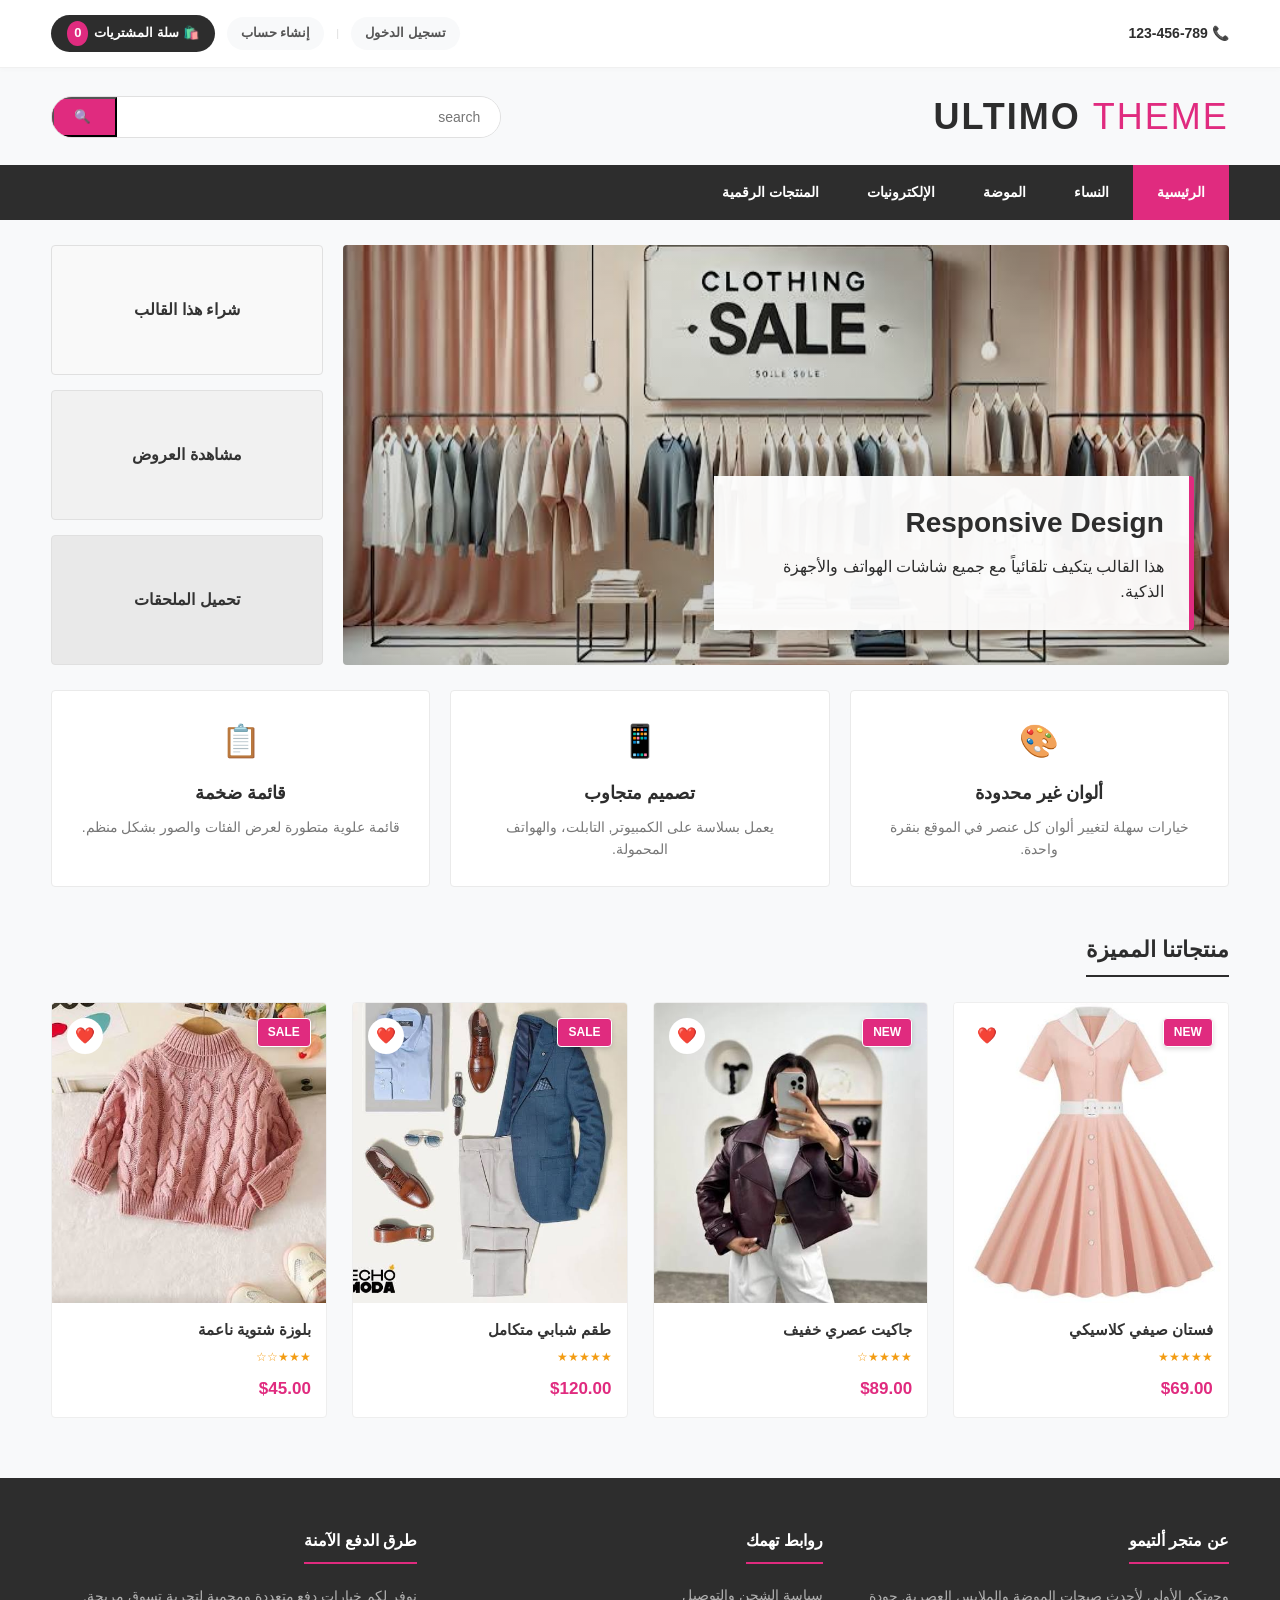
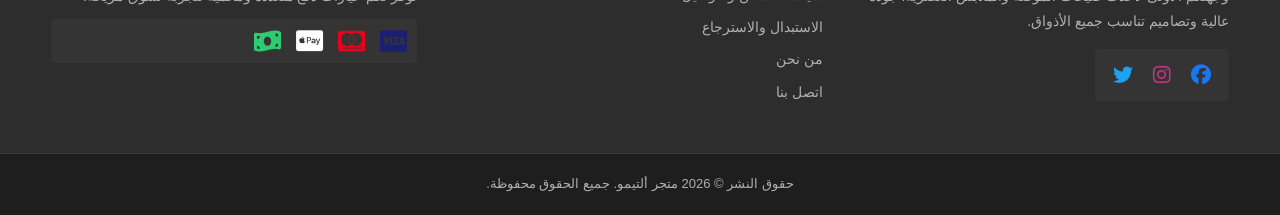
<file: index.html>
<!doctype html>
<html lang="ar" dir="rtl">
  <head>
    <meta charset="UTF-8" />
    <meta name="viewport" content="width=device-width, initial-scale=1.0" />
    <title>متجر ألتيمو للملابس - نسختي الاحترافية الأولى</title>
    <link rel="stylesheet" href="style.css" />
    <!-- رابط الأيقونات الاحترافية الجديد -->
    <link rel="stylesheet" href="https://cdnjs.cloudflare.com/ajax/libs/font-awesome/6.4.2/css/all.min.css" integrity="sha512-z3gLpd7yknf1YoNbCzqRKc4qyor8gaKU1qmn+CShxbuBusANI9QpRohGBreCFkKxLhei6S9CQXFEbbKuqLg0DA==" crossorigin="anonymous" referrerpolicy="no-referrer" />

  </head>

  <body>
    <!-- 1. قسم الترويسة العلوية للمتجر (Header) -->
    <header class="main-header">
      <div class="top-bar">
        <div class="container flex-space">
          <div class="contact-info">📞 123-456-789</div>
          <div class="user-menu">
            <a href="login.html" class="auth-btn btn-login">تسجيل الدخول</a>
            <span class="divider">|</span>
            <a href="register.html" class="auth-btn btn-register">إنشاء حساب</a>
            <a href="cart.html" class="cart-btn"
              >🛍️ سلة المشتريات <span class="cart-count">0</span></a
            >
          </div>
        </div>
      </div>

      <div class="logo-area container">
        <h1 class="logo">ultimo <span>theme</span></h1>
        <form class="search-form" >
          <input type="text" name="" id="" placeholder="search">
          <input type="submit" value=" 🔍">
        </form>
      </div>

      <nav class="main-nav">
        <div class="container">
          <ul class="nav-links">
            <li><a href="#" class="active">الرئيسية</a></li>
            <li><a href="./women.html">النساء</a></li>
            <li><a href="#">الموضة</a></li>
            <li><a href="#">الإلكترونيات</a></li>
            <li><a href="#">المنتجات الرقمية</a></li>
          </ul>
        </div>
      </nav>
    </header>

    <!-- 2. القسم الإعلاني البطولي (Hero Section) -->
    <section class="hero-section container">
      <!-- قراءة الصورة الخلفية محلياً لمنع الاختفاء -->
      <div
        class="hero-main"
        style="
          background-image:
            linear-gradient(rgba(0, 0, 0, 0.1), rgba(0, 0, 0, 0.2)),
            url(&quot;images/hero-bg.jpg&quot;);
        "
      >
        <div class="hero-text">
          <h2>Responsive Design</h2>
          <p>
            هذا القالب يتكيف تلقائياً مع جميع شاشات الهواتف والأجهزة الذكية.
          </p>
        </div>
      </div>
      <div class="hero-side">
        <div class="side-banner banner-1">شراء هذا القالب</div>
        <div class="side-banner banner-2">مشاهدة العروض</div>
        <div class="side-banner banner-3">تحميل الملحقات</div>
      </div>
    </section>

    <!-- 3. قسم ميزات المتجر الثلاثية -->
    <section class="features-section container">
      <div class="feature-box">
        <div class="icon">🎨</div>
        <h3>ألوان غير محدودة</h3>
        <p>خيارات سهلة لتغيير ألوان كل عنصر في الموقع بنقرة واحدة.</p>
      </div>
      <div class="feature-box">
        <div class="icon">📱</div>
        <h3>تصميم متجاوب</h3>
        <p>يعمل بسلاسة على الكمبيوتر, التابلت، والهواتف المحمولة.</p>
      </div>
      <div class="feature-box">
        <div class="icon">📋</div>
        <h3>قائمة ضخمة</h3>
        <p>قائمة علوية متطورة لعرض الفئات والصور بشكل منظم.</p>
      </div>
    </section>

    <!-- 4. شبكة عرض المنتجات المميزة (Our Featured Products) -->
    <main class="container">
      <h2 class="section-title">منتجاتنا المميزة</h2>
      <div class="products-grid">
        <!-- بطاقة المنتج الأول -->
        <div class="product-card">
          <div class="image-container">
            <img src="images/product1.jpg" alt="فستان صيفي" />
            <button class="add-to-cart-btn">أضف للسلة 🛒</button>
               <span class="product-badge">NEW</span>
                <button class="wishlist-btn">❤️</button>
          </div>
          <div class="product-info">
            <h4>فستان صيفي كلاسيكي</h4>
            <div class="product-stars">★★★★★</div>
            <p class="product-price">$69.00</p>
             
          </div>
        </div>

        <!-- بطاقة المنتج الثاني -->
        <div class="product-card">
          <div class="image-container">
            <img src="images/product2.jpg" alt="جاكيت عصري" />
            <button class="add-to-cart-btn">أضف للسلة 🛒</button>
             <span class="product-badge">NEW</span>
                <button class="wishlist-btn">❤️</button>
          </div>
          <div class="product-info">
            <h4>جاكيت عصري خفيف</h4>
            <div class="product-stars">★★★★☆</div>
            <p class="product-price">$89.00</p>
          </div>
        </div>

        <!-- بطاقة المنتج الثالث -->
        <div class="product-card">
          <div class="image-container">
            <img src="images/product3.jpg" alt="طقم شبابي" />
            <button class="add-to-cart-btn">أضف للسلة 🛒</button>
          </div>
          <div class="product-info">
            <h4>طقم شبابي متكامل</h4>
            <div class="product-stars">★★★★★</div>
            <p class="product-price">$120.00</p>
             <span class="product-badge">SALE</span>
                <button class="wishlist-btn">❤️</button>
          </div>
        </div>

        <!-- بطاقة المنتج الرابع -->
        <div class="product-card">
          <div class="image-container">
            <img src="images/product5.jpg" alt="بلوزة شتوية" />
            <button class="add-to-cart-btn">أضف للسلة 🛒</button>
              <span class="product-badge">SALE</span>
                <button class="wishlist-btn">❤️</button>
          </div>
          <div class="product-info">
            <h4>بلوزة شتوية ناعمة</h4>
            <div class="product-stars">★★★☆☆</div>
            <p class="product-price">$45.00</p>
          </div>
        </div>
      </div>
    </main>

    <!-- 5. قسم تذييل الصفحة الاحترافي المطور (Mega Footer) -->
    <footer class="main-footer">
      <div class="footer-container container">
        <!-- العمود الأول: عن المتجر -->
        <div class="footer-column">
          <h3>عن متجر ألتيمو</h3>
          <p>
            وجهتكم الأولى لأحدث صيحات الموضة والملابس العصرية. جودة عالية
            وتصاميم تناسب جميع الأذواق.
          </p>
          <div class="social-icons">
    <a href="#" style="color: #1877f2; font-size: 20px; margin: 0 8px;"><i class="fa-brands fa-facebook"></i></a>
    <a href="#" style="color: #c13584; font-size: 20px; margin: 0 8px;"><i class="fa-brands fa-instagram"></i></a>
    <a href="#" style="color: #1da1f2; font-size: 20px; margin: 0 8px;"><i class="fa-brands fa-twitter"></i></a>
</div>

        </div>

        <!-- العمود الثاني: روابط سريعة للمساعدة -->
        <div class="footer-column">
          <h3>روابط تهمك</h3>
          <ul class="footer-links">
            <li><a href="#">سياسة الشحن والتوصيل</a></li>
            <li><a href="#">الاستبدال والاسترجاع</a></li>
            <li><a href="#">من نحن</a></li>
            <li><a href="#">اتصل بنا</a></li>
          </ul>
        </div>

        <!-- العمود الثالث: طرق الدفع -->
        <div class="footer-column">
          <h3>طرق الدفع الآمنة</h3>
          <p>نوفر لكم خيارات دفع متعددة ومحمية لتجربة تسوق مريحة.</p>
         <div class="payment-methods" style="font-size: 24px; color: #ffffff; display: flex; gap: 15px; margin-top: 10px;">
    <i class="fa-brands fa-cc-visa" style="color: #1a1f71;"></i>
    <i class="fa-brands fa-cc-mastercard" style="color: #eb001b;"></i>
    <i class="fa-brands fa-cc-apple-pay" style="color: #ffffff;"></i>
    <i class="fa-solid fa-money-bill-wave" style="color: #2ecc71;" title="الدفع عند الاستلام"></i>
</div>

        </div>
      </div>

      <!-- شريط الحقوق السفلي المنفصل -->
      <div class="footer-bottom">
        <p>حقوق النشر © 2026 متجر ألتيمو. جميع الحقوق محفوظة.</p>
      </div>
    </footer>
    <script src="main.js"></script>

  </body>
</html>
</file>
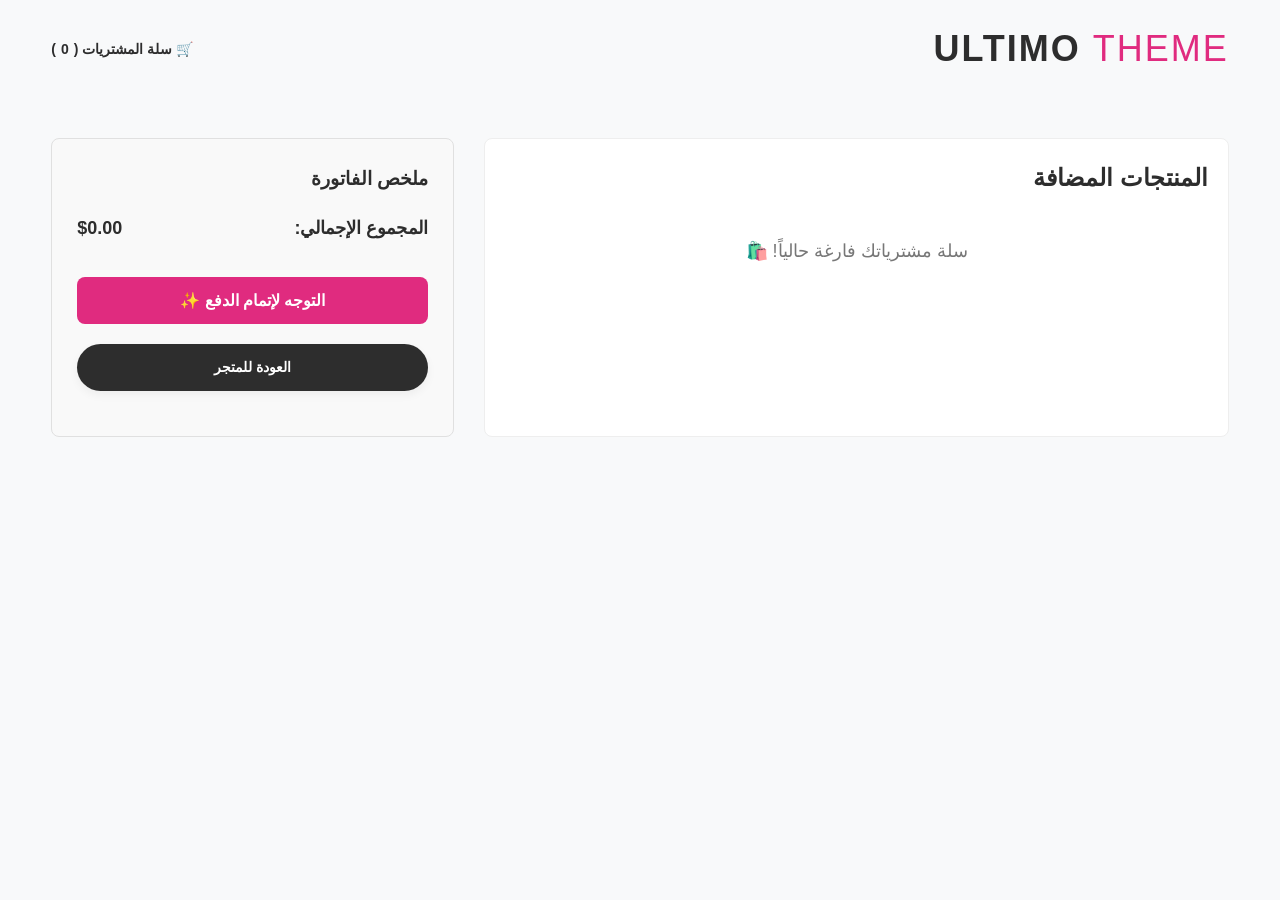
<file: cart.html>
<!doctype html>
<html lang="ar" dir="rtl">
  <head>
    <meta charset="UTF-8" />
    <meta name="viewport" content="width=device-width, initial-scale=1.0" />
    <title>سلة المشتريات - متجر ألتيمو</title>
    <link rel="stylesheet" href="style.css" />
    <style>
      /* تنسيقات واجهة السلة الاحترافية المتجاوبة */
      .cart-page {
        display: flex;
        gap: 30px;
        margin: 40px auto;
        flex-wrap: wrap;
      }
      .cart-table-container {
        flex: 2;
        min-width: 320px;
        background: #ffffff;
        padding: 20px;
        border-radius: 8px;
        border: 1px solid #eeeeee;
      }
      .cart-summary {
        flex: 1;
        min-width: 300px;
        background: #f9f9f9;
        padding: 25px;
        border-radius: 8px;
        border: 1px solid #e0e0e0;
        height: max-content;
      }
      table {
        width: 100%;
        border-collapse: collapse;
        text-align: right;
        margin-top: 15px;
      }
      th,
      td {
        padding: 15px;
        border-bottom: 1px solid #eeeeee;
        vertical-align: middle;
      }
      th {
        background-color: #2d2d2d;
        color: white;
        font-size: 14px;
      }
      .cart-img {
        width: 60px;
        height: 60px;
        object-fit: cover;
        border-radius: 4px;
        border: 1px solid #ddd;
      }
      .remove-btn {
        background: #ff4d4d;
        color: white;
        border: none;
        padding: 8px 14px;
        border-radius: 4px;
        cursor: pointer;
        font-weight: bold;
        transition: background 0.2s;
      }
      .remove-btn:hover {
        background: #cc0000;
      }
      .checkout-btn {
        width: 100%;
        background: #e02b7f;
        color: white;
        border: none;
        padding: 14px;
        font-size: 16px;
        font-weight: bold;
        border-radius: 8px;
        cursor: pointer;
        margin-top: 15px;
        transition: background 0.2s;
      }
      .checkout-btn:hover {
        background: #bd1e66;
      }
    </style>
  </head>
  <body>
    <!-- الترويسة العلوية للسلة -->
    <header class="main-header">
      <div class="logo-area container">
        <h1 class="logo">ultimo <span>theme</span></h1>
        <div class="contact-info">
          🛒 سلة المشتريات (<span class="cart-count">0</span>)
        </div>
      </div>
    </header>

    <main class="container cart-page">
      <!-- جدول المنتجات -->
      <div class="cart-table-container">
        <h2>المنتجات المضافة</h2>
        <table id="cart-table">
          <thead>
            <tr>
              <th>المنتج</th>
              <th>الاسم</th>
              <th>المقاس</th>
              <th>السعر</th>
              <th>إجراء</th>
            </tr>
          </thead>

          <tbody id="cart-items-tbody">
            <!-- الصفوف سيتم حقنها هنا تلقائياً -->
          </tbody>
        </table>
        <div
          id="empty-cart-message"
          style="
            display: none;
            text-align: center;
            padding: 40px;
            font-size: 18px;
            color: #777777;
          "
        >
          سلة مشترياتك فارغة حالياً! 🛍️
        </div>
      </div>

      <!-- صندوق الفاتورة الجانبي -->
      <div class="cart-summary">
        <h3>ملخص الفاتورة</h3>
        <div
          class="flex-space"
          style="margin: 20px 0; font-size: 18px; font-weight: bold"
        >
          <span>المجموع الإجمالي:</span>
          <span id="total-price">$0.00</span>
        </div>
        <button class="checkout-btn">التوجه لإتمام الدفع ✨</button>
        <div class="link" style="margin-top: 20px">
          <a
            href="./index.html"
            style="width: 100%; display: block; text-align: center"
            >العودة للمتجر</a
          >
        </div>
      </div>
    </main>

    <!-- كود التشغيل والحسابات البرمجية المدقق والمحمي -->
    <script>
      function renderCart() {
        // جلب البيانات من الذاكرة
        let cartItems = JSON.parse(localStorage.getItem("ultimo_cart")) || [];

        const tbody = document.getElementById("cart-items-tbody");
        const table = document.getElementById("cart-table");
        const emptyMessage = document.getElementById("empty-cart-message");
        const totalPriceElement = document.getElementById("total-price");
        const headerCount = document.querySelector(".cart-count");

        // 1. تحديث العداد العلوي في الصفحة
        if (headerCount) {
          headerCount.textContent = cartItems.length;
        }

        // 2. التحقق مما إذا كانت السلة فارغة
        if (cartItems.length === 0) {
          table.style.display = "none";
          emptyMessage.style.display = "block";
          totalPriceElement.textContent = "$0.00";
          return;
        }

        // 3. بناء الجدول إذا كانت السلة ممتلئة
        table.style.display = "table";
        emptyMessage.style.display = "none";
        tbody.innerHTML = ""; // مسح المحتويات القديمة لمنع التكرار

        let total = 0;

        cartItems.forEach((item) => {
          // استخراج الأرقام فقط بشكل آمن من نص السعر المدخل (مثال: "$69.00" يصبح 69)
          const numericPrice =
            parseFloat(item.price.replace(/[^0-9.]/g, "")) || 0;
          total += numericPrice;

          // إنشاء صف جديد
          


const row = document.createElement('tr');

row.innerHTML = `
    <td><img src="${item.image || 'images/product1.jpg'}" class="cart-img" onerror="this.src='images/product1.jpg'"></td>
    <td><strong>${item.name}</strong></td>
    <td style="font-weight: 600; color: #555555;">${item.size || 'حسب الطلب'}</td>
    <td style="color: #e02b7f; font-weight: bold;">${item.price}</td>
    <td><button class="remove-btn" data-id="${item.id}">حذف 🗑️</button></td>
`;

tbody.appendChild(row);


        });

        // عرض المجموع النهائي
        totalPriceElement.textContent = `$${total.toFixed(2)}`;

        // 4. ربط أحداث الحذف بالأزرار الجديدة بعد رسمها مباشرة
        addRemoveEvents();
      }

      // دالة لإضافة حدث الحذف لكل زر بعد ظهوره في الجدول
      function addRemoveEvents() {
        const removeButtons = document.querySelectorAll(".remove-btn");
        removeButtons.forEach((button) => {
          button.onclick = function () {
            const idToRemove = parseFloat(this.getAttribute("data-id"));
            removeItem(idToRemove);
          };
        });
      }

      // دالة حذف منتج معين بالاعتماد على الـ id
      function removeItem(id) {
        let cartItems = JSON.parse(localStorage.getItem("ultimo_cart")) || [];

        // فلترة وحذف العنصر المطلوب
        cartItems = cartItems.filter((item) => item.id !== id);

        // إعادة الحفظ في الذاكرة المحلية
        localStorage.setItem("ultimo_cart", JSON.stringify(cartItems));

        // إعادة رسم الجدول بالفاتورة الجديدة فوراً
        renderCart();
      }

      // تشغيل المنظومة تلقائياً عند تحميل الصفحة
      window.onload = function () {
        renderCart();
      };
    </script>
  </body>
</html>
</file>
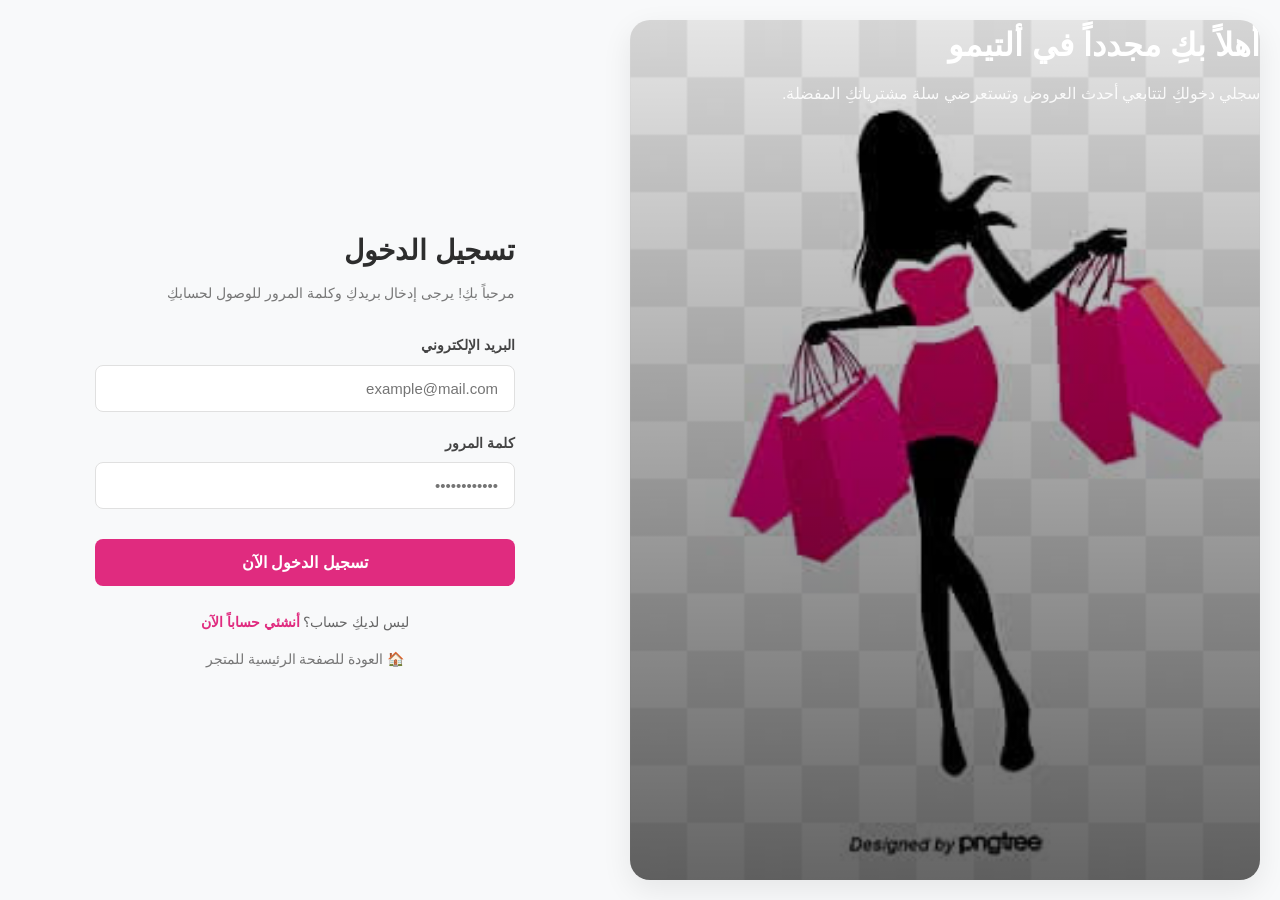
<file: login.html>
<!DOCTYPE html>
<html lang="ar" dir="rtl">
<head>
    <meta charset="UTF-8">
    <meta name="viewport" content="width=device-width, initial-scale=1.0">
    <title>تسجيل الدخول - متجر ألتيمو</title>
    <link rel="stylesheet" href="style.css">
    <!-- استدعاء الأيقونات الفخمة -->
    <link rel="stylesheet" href="https://cloudflare.com">
</head>
<body>

    <!-- الحاوية الكبرى التي تجمع النصفين معاً -->
    <div class="auth-page-container">
        
        <!-- 📸 النصف الأيمن: قسم الصورة المحلية الفخمة (مشترك ومتناسق) -->
        <div class="auth-image-side">
            <div class="image-overlay">
                <h2>أهلاً بكِ مجدداً في ألتيمو</h2>
                <p>سجلي دخولكِ لتتابعي أحدث العروض وتستعرضي سلة مشترياتكِ المفضلة.</p>
            </div>
        </div>

        <!-- ✍️ النصف الأيسر: قسم نموذج تسجيل الدخول (الفورم) -->
        <div class="auth-form-side">
            <form class="modern-auth-form">
                <h1>تسجيل الدخول</h1>
                <p class="form-subtitle">مرحباً بكِ! يرجى إدخال بريدكِ وكلمة المرور للوصول لحسابكِ</p>

                <div class="input-group">
                    <label>البريد الإلكتروني</label>
                    <input type="email" name="user_email" placeholder="example@mail.com" required>
                </div>

                <div class="input-group">
                    <label>كلمة المرور</label>
                    <input type="password" name="user_password" placeholder="••••••••••••" required>
                </div>

                <input type="submit" value="تسجيل الدخول الآن">

                <div class="modern-auth-links">
                    <a href="register.html" class="switch-link">ليس لديكِ حساب؟ <span>أنشئي حساباً الآن</span></a>
                    <a href="index.html" class="back-home">🏠 العودة للصفحة الرئيسية للمتجر</a>
                </div>
            </form>
        </div>

    </div>


    <!-- 🔐 كود التحقق الذكي والمحمي من حقول تسجيل الدخول -->
    <script>
        // 1. الإمساك بالفورم (النموذج) الخاص بالحسابات باستخدام الكلاس الخاص به
        const loginForm = document.querySelector('.modern-auth-form form');

        if (loginForm) {
            // 2. التصنت لحدث "الإرسال" (submit) عندما يضغط الزبون على زر الدخول
            loginForm.addEventListener('submit', function(event) {
                
                // 3. الإمساك بصناديق الإدخال (البريد وكلمة المرور) بالداخل
                const emailInput = loginForm.querySelector('input[type="email"]');
                const passwordInput = loginForm.querySelector('input[type="password"]');

                // 4. استخراج القيم المكتوبة ومسح الفراغات الزائدة (.trim)
                const emailValue = emailInput.value.trim();
                const passwordValue = passwordInput.value;

                // 5. الفحص المنطقي الذكي:
                // أ) هل حقل البريد فارغ؟
                // ب) هل كلمة المرور فارغة أو طولها أقل من 6 أحرف؟
                if (emailValue === "" || passwordValue === "" || passwordValue.length < 6) {
                    
                    // 🌟 الـ Magic هنا: منع المتصفح من إرسال البيانات وإيقاف تحديث الصفحة
                    event.preventDefault(); 
                    
                    // تنبيه الزبون بالخطأ
                    alert("❌ خطأ: يرجى إدخال بريد إلكتروني صحيح، وكلمة مرور لا تقل عن 6 أحرف!");
                }
            });
        }
    </script>
</body>


</body>


</html>
</file>
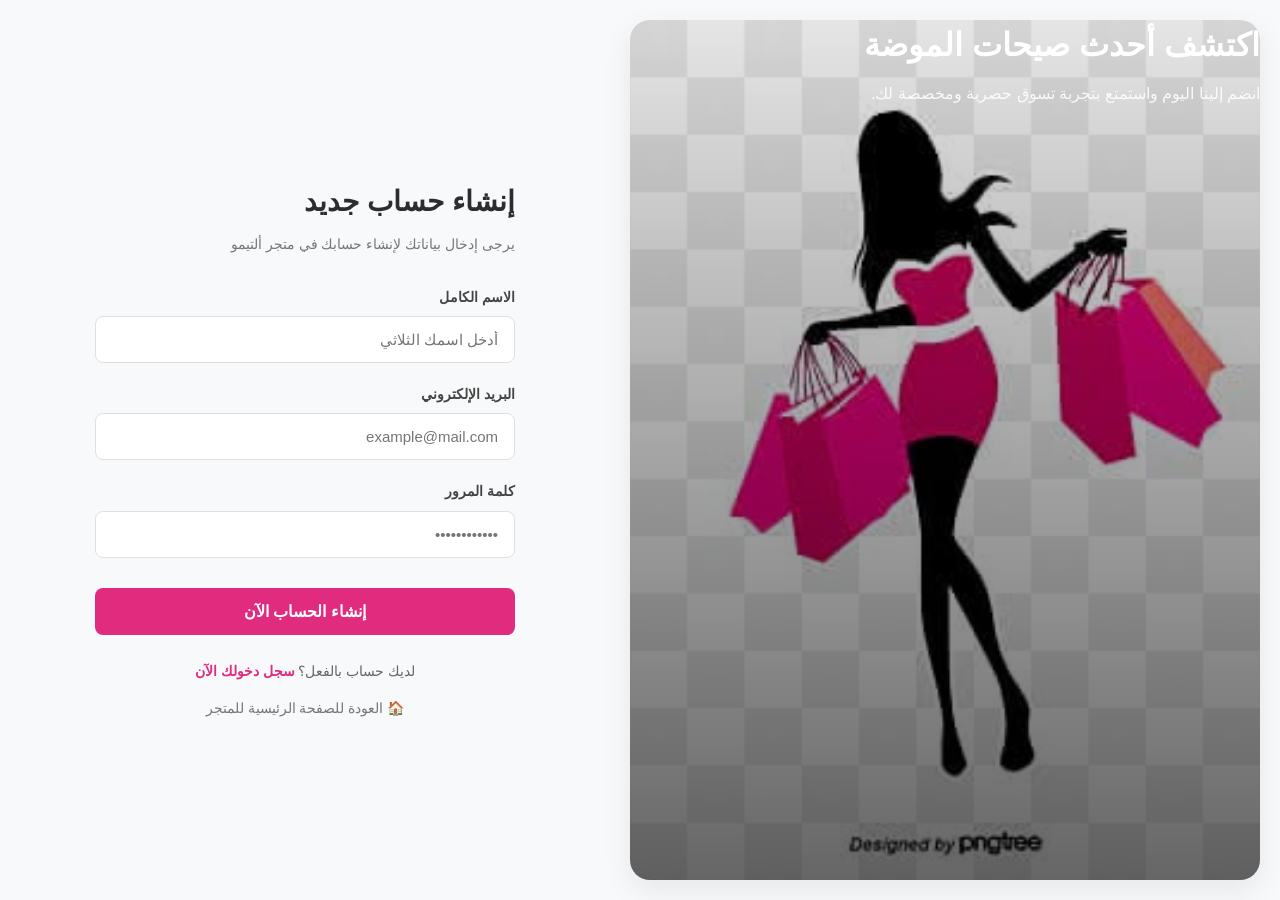
<file: register.html>
<!DOCTYPE html>
<html lang="ar" dir="rtl">
<head>
    <meta charset="UTF-8">
    <meta name="viewport" content="width=device-width, initial-scale=1.0">
    <title>إنشاء حساب جديد - متجر ألتيمو</title>
    <link rel="stylesheet" href="style.css">
    <!-- استدعاء الأيقونات الفخمة للاستخدام إن احتجنا -->
    <link rel="stylesheet" href="https://cloudflare.com">
</head>
<body>

    <!-- الحاوية الكبرى التي تجمع النصفين معاً -->
    <div class="auth-page-container">
        
        <!-- 📸 النصف الأيمن: قسم الصورة الفخمة ذات الحواف الناعمة -->
        <div class="auth-image-side">
            <div class="image-overlay">
                <h2>اكتشف أحدث صيحات الموضة</h2>
                <p>انضم إلينا اليوم واستمتع بتجربة تسوق حصرية ومخصصة لك.</p>
            </div>
        </div>

        <!-- ✍️ النصف الأيسر: قسم نموذج إدخال البيانات (الفورم) -->
        <div class="auth-form-side">
            <form class="modern-auth-form">
                <h1>إنشاء حساب جديد</h1>
                <p class="form-subtitle">يرجى إدخال بياناتك لإنشاء حسابك في متجر ألتيمو</p>

                <div class="input-group">
                    <label>الاسم الكامل</label>
                    <input type="text" name="username" placeholder="أدخل اسمك الثلاثي" required>
                </div>

                <div class="input-group">
                    <label>البريد الإلكتروني</label>
                    <input type="email" name="user_email" placeholder="example@mail.com" required>
                </div>

                <div class="input-group">
                    <label>كلمة المرور</label>
                    <input type="password" name="user_password" maxlength="20" minlength="10" placeholder="••••••••••••" required>
                </div>

                <input type="submit" value="إنشاء الحساب الآن">

                <div class="modern-auth-links">
                    <a href="login.html" class="switch-link">لديك حساب بالفعل؟ <span>سجل دخولك الآن</span></a>
                    <a href="index.html" class="back-home">🏠 العودة للصفحة الرئيسية للمتجر</a>
                </div>
            </form>
        </div>

    </div>



    <!-- 🔐 كود التحقق الذكي والمحمي من حقول إنشاء الحساب الجديد -->
    <script>
        // 1. الإمساك بـ فورم التسجيل باستخدام الكلاس الخاص به
        const registerForm = document.querySelector('.modern-auth-form form');

        if (registerForm) {
            // 2. التصنت لحدث "الإرسال" (submit) عندما تضغط المشتري على زر إنشاء الحساب
            registerForm.addEventListener('submit', function(event) {
                
                // 3. الإمساك بصناديق الإدخال (الاسم، البريد، وكلمة المرور)
                const nameInput = registerForm.querySelector('input[type="text"]');
                const emailInput = registerForm.querySelector('input[type="email"]');
                const passwordInput = registerForm.querySelector('input[type="password"]');

                // 4. استخراج القيم المكتوبة وتنظيف الفراغات الجانبية (.trim)
                const nameValue = nameInput ? nameInput.value.trim() : "";
                const emailValue = emailInput ? emailInput.value.trim() : "";
                const passwordValue = passwordInput ? passwordInput.value : "";

                // 5. الفحص المنطقي الحامي:
                // هل حقل الاسم أو البريد فارغ؟ أو كلمة المرور قصيرة (أقل من 6 أحرف)؟
                if (nameValue === "" || emailValue === "" || passwordValue === "" || passwordValue.length < 6) {
                    
                    // منع المتصفح من إرسال البيانات وإيقاف تحديث الصفحة
                    event.preventDefault(); 
                    
                    // تنبيه المستخدم بالخطأ
                    alert("❌ خطأ: يرجى ملء جميع الحقول، وتأكدي أن كلمة المرور لا تقل عن 6 أحرف!");
                }
            });
        }
    </script>
</body>


</body>
</html>
</file>
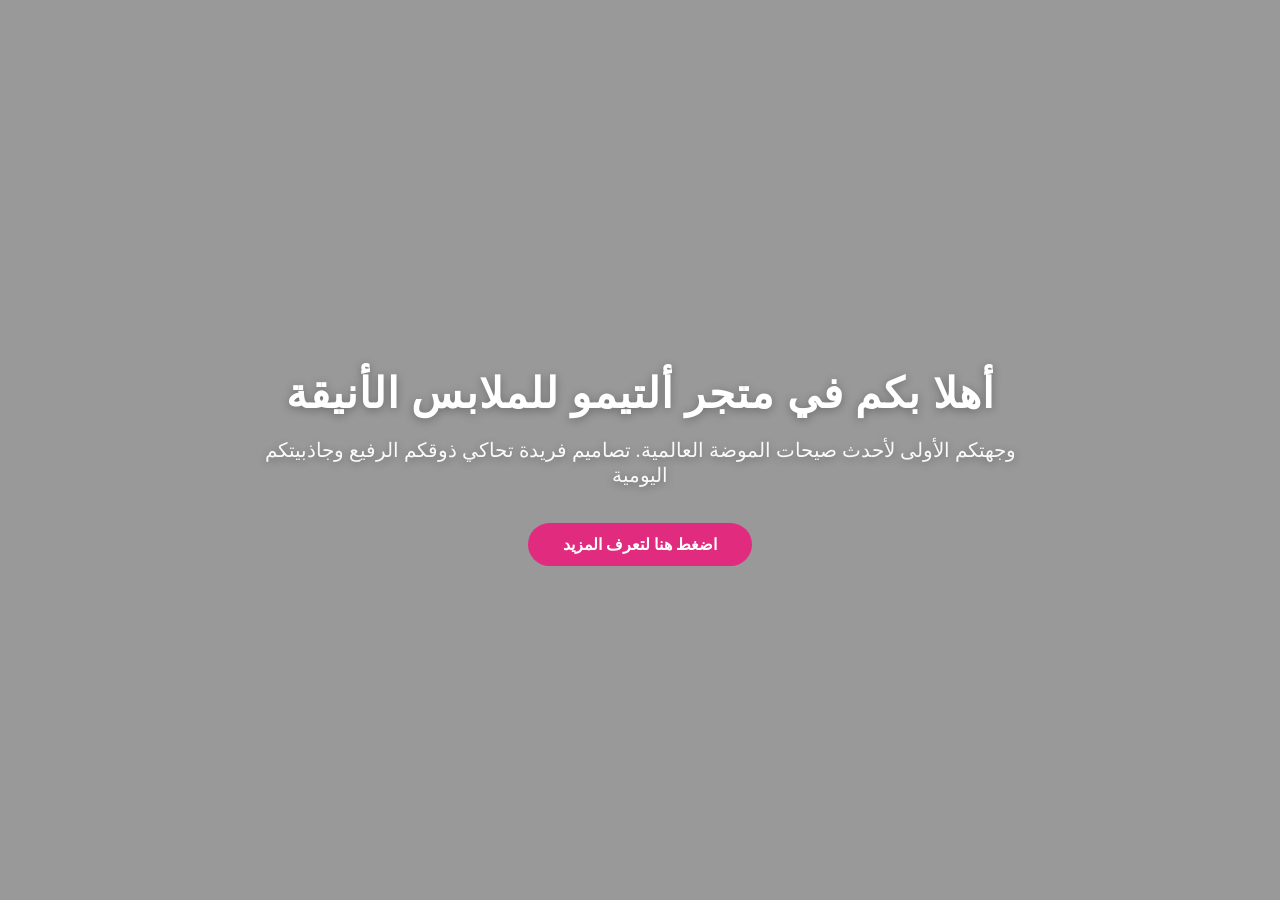
<file: welcom.html>
<!DOCTYPE html>
<html lang="ar" dir="rtl">
<head>
    <meta charset="UTF-8">
    <meta name="viewport" content="width=device-width, initial-scale=1.0">
    <title>مرحباً بكم في متجر ألتيمو</title>
    <link rel="stylesheet" href="welcom.css">
</head>
<body>
    
<section class="video-hero-page">
    <video src="./AQMUzr_vjPFX2Gw9V6zBKKAk4UWZguGYEfeCLvL_lwG0dSuOA7EWUJoVCY7wxLR.mp4" class="bg-video" autoplay muted loop playsinline ></video>
<div class="video-overlay"></div>

<div class="hero-video-content">
    <h2>أهلا بكم في متجر ألتيمو للملابس الأنيقة </h2>
    <p>وجهتكم الأولى لأحدث صيحات الموضة العالمية. تصاميم فريدة تحاكي ذوقكم الرفيع وجاذبيتكم اليومية</p>
    <a href="./index.html" class="explore-btn">اضغط هنا لتعرف المزيد</a>
</div>

</section>

</body>
</html>
</file>
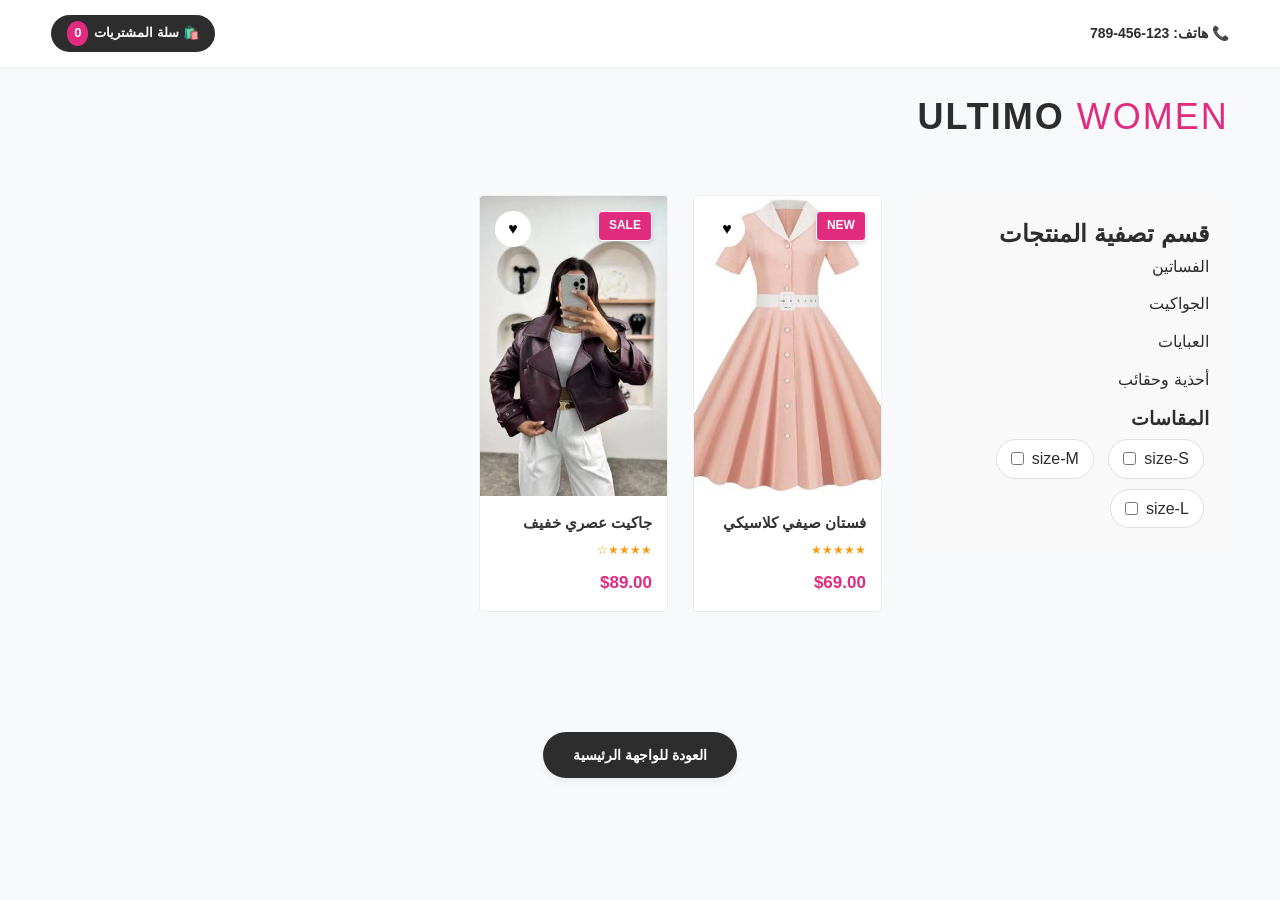
<file: women.html>
<!doctype html>
<html lang="en" dir="rtl">
  <head>
    <meta charset="UTF-8" />
    <meta name="viewport" content="width=device-width, initial-scale=1.0" />
    <title>قسم الأزياء النسائية - متجر ألتيمو</title>
    <link rel="stylesheet" href="style.css" />
  </head>
  <body>
    <!-- 1. الترويسة العلوية لصفحة النساء لتفعيل السلة والتنقل -->
<header class="main-header">
  <div class="top-bar">
    <div class="container flex-space">
      <div class="contact-info">📞 هاتف: 123-456-789</div>
      <div class="user-menu">
        <a href="cart.html" class="cart-btn"
          >🛍️ سلة المشتريات <span class="cart-count">0</span></a
        >
      </div>
    </div>
  </div>
  <div class="logo-area container">
    <h1 class="logo">ultimo <span>women</span></h1>
  </div>
</header>

    <div class="shop-layout container">
      <!-- الشريط الجانبي للفلاتر -->
      <aside>
        <h1>قسم تصفية المنتجات</h1>
        <ul>
          <li>الفساتين</li>
          <li>الجواكيت</li>
          <li>العبايات</li>
          <li>أحذية وحقائب</li>
        </ul>
        <h3>المقاسات</h3>
        <div class="size-filter">
          <label for="size-s">size-S</label>
          <input type="checkbox" id="size-s" value="S" />
        </div>
        <div class="size-filter">
          <label for="size-m">size-M</label>
          <input type="checkbox" id="size-m" value="M" />
        </div>
        <div class="size-filter">
          <label for="size-l">size-L</label>
          <input type="checkbox" id="size-l" value="L" />
        </div>
      </aside>

      <!-- منطقة عرض المنتجات الرئيسية -->
      <section>
        <div class="products-grid">
          <!-- بطاقة المنتج الأول -->
          <div class="product-card"  data-category="الفساتين" data-size="S" >
            <div class="image-container">
              <img src="images/product1.jpg" alt="فستان صيفي" />
              <button class="add-to-cart-btn">أضف للسلة 🛒</button>
              <span class="product-badge">NEW</span>
              <button class="wishlist-btn">♥</button>
            </div>
            <div class="product-info">
              <h4>فستان صيفي كلاسيكي</h4>
              <div class="product-stars">★★★★★</div>
              <p class="product-price">$69.00</p>
            </div>
          </div>

          <!-- بطاقة المنتج الثاني -->
          <div class="product-card"  data-category="الجواكيت" data-size="M">
            <div class="image-container">
              <img src="images/product2.jpg" alt="جاكيت عصري" />
              <button class="add-to-cart-btn">أضف للسلة 🛒</button>
              <span class="product-badge">SALE</span>
              <button class="wishlist-btn">♥</button>
            </div>
            <div class="product-info">
              <h4>جاكيت عصري خفيف</h4>
              <div class="product-stars">★★★★☆</div>
              <p class="product-price">$89.00</p>
            </div>
          </div>
        </div>
      </section>
    </div>
    <div class="link">
      <a href="./index.html">العودة للواجهة الرئيسية</a>
    </div>

    <script src="main.js"></script>
  </body>
</html>
</file>
<file: style.css>
* {
  box-sizing: border-box;
  margin: 0;
  padding: 0;
}

body {
  font-family: "Segoe UI", Tahoma, Geneva, Verdana, sans-serif;
  background-color: #ffffff;
  color: #2d2d2d;
  line-height: 1.6;
}

.container {
  width: 92%;
  max-width: 1200px;
  margin: 0 auto;
}

.flex-space {
  display: flex;
  justify-content: space-between;
  align-items: center;
}

/* 1. تنسيق الترويسة (Header) */

/* 1. تنسيق الترويسة العلوية الفخمة والمطورة */
.top-bar {
  background-color: #ffffff; /* جعل الخلفية بيضاء ناصعة لفخامة أكبر */
  font-size: 13px; /* تكبير الخط قليلاً لسهولة القراءة */
  padding: 15px 0; /* زيادة المساحة العمودية ليعطي مظهر المتاجر العالمية */
  border-bottom: 1px solid #f0f0f0; /* خط فاصل رمادي ناعم جداً */
  color: #555555;
  box-shadow: 0 2px 5px rgba(0, 0, 0, 0.02); /* ظل ناعم غير ملحوظ لإعطاء عمق */
}

/* تنسيق منطقة أزرار المستخدم */
.user-menu {
  display: flex;
  align-items: center;
  gap: 12px; /* مسافات متساوية بين الأزرار */
}

/* تنسيق الروابط العامة للدخول والتسجيل */
.user-menu .auth-btn {
  text-decoration: none;
  color: #555555;
  padding: 6px 14px;
  border-radius: 20px; /* حواف دائرية أنيقة جداً */
  background-color: #f8f9fa; /* خلفية رمادية ناعمة */
  font-weight: 600;
  transition: all 0.3s ease; /* حركة سلسة عند التفاعل */
}

/* تأثير مرور الماوس على أزرار الدخول والتسجيل */
.user-menu .auth-btn:hover {
  background-color: #e02b7f; /* تنقلب الخلفية للون الفوشيا المميز للمتجر */
  color: #ffffff; /* ينقلب النص للأبيض */
}

/* الفاصل العمودي الصغير */
.user-menu .divider {
  color: #dddddd;
  font-size: 11px;
}

/* تنسيق زر سلة المشتريات الفخم */
.user-menu .cart-btn {
  text-decoration: none;
  color: #ffffff;
  background-color: #2d2d2d; /* خلفية داكنة متناسقة مع التيمة */
  padding: 6px 16px;
  border-radius: 20px;
  font-weight: bold;
  display: flex;
  align-items: center;
  gap: 6px;
  transition: background-color 0.3s ease;
}

/* تأثير الماوس على السلة */
.user-menu .cart-btn:hover {
  background-color: #e02b7f; /* تتوهج باللون الفوشيا عند الرغبة بالشراء */
}

/* دائرة عداد المنتجات داخل السلة */
.user-menu .cart-count {
  background-color: #e02b7f;
  color: #ffffff;
  font-size: 13px;
  padding: 2px 7px;
  border-radius: 50%; /* جعل العداد دائري تماماً */
  font-weight: bold;
}

/* تنسيق وتحسين رقم الهاتف بأقصى اليمين */
.contact-info {
  font-size: 14px; /* تكبير الخط ليصبح واضحاً */
  font-weight: 600; /* خط شبه عريض لفخامة أكبر */
  color: #2d2d2d; /* اللون الداكن المتناسق مع هوية المتجر */
  display: flex;
  align-items: center;
  gap: 5px; /* مسافة صغيرة بين الإيموجي والرقم */
  cursor: pointer;
  transition: color 0.3s ease;
}

/* تأثير تحويم الفأرة على رقم الهاتف */
.contact-info:hover {
  color: #e02b7f; /* يتحول للون الفوشيا التفاعلي لجذب العين */
}

.logo-area {
display: flex;
justify-content: space-between;
align-items: center;
padding: 20px 0;
}

.logo {
  font-size: 36px;
  font-weight: 800;
  text-transform: uppercase;
  color: #2d2d2d;
  letter-spacing: 2px;
}

.logo span {
  color: #e02b7f;
  font-weight: 300;
}

.main-nav {
  background-color: #2d2d2d;
}

.nav-links {
  list-style: none;
  display: flex;
}

.nav-links li a {
  display: block;
  color: #ffffff;
  text-decoration: none;
  padding: 16px 24px;
  font-size: 14px;
  font-weight: 600;
  transition: background 0.3s ease;
}

.nav-links li a:hover,
.nav-links li a.active {
  background-color: #e02b7f;
}

/* 2. تنسيق القسم البطولي (Hero Section) */
.hero-section {
  display: flex;
  gap: 20px;
  margin: 25px auto;
}

.hero-main {
  flex: 3;
  height: 420px;
  background-size: cover;
  background-position: center;
  border-radius: 4px;
  display: flex;
  align-items: flex-end;
  padding: 35px;
}

.hero-text {
  background-color: rgba(255, 255, 255, 0.95);
  padding: 25px;
  border-right: 5px solid #e02b7f;
  max-width: 480px;
  border-radius: 0 4px 4px 0;
  box-shadow: 0 5px 15px rgba(0, 0, 0, 0.1);
}

.hero-text h2 {
  font-size: 28px;
  color: #2d2d2d;
  margin-bottom: 8px;
}

.hero-side {
  flex: 1;
  display: flex;
  flex-direction: column;
  gap: 15px;
}

.side-banner {
  flex: 1;
  display: flex;
  align-items: center;
  justify-content: center;
  font-weight: bold;
  color: #333333;
  border-radius: 4px;
  cursor: pointer;
  transition: all 0.3s ease;
  border: 1px solid #e0e0e0;
}

.banner-1 {
  background-color: #f9f9f9;
}
.banner-2 {
  background-color: #f1f1f1;
}
.banner-3 {
  background-color: #e9e9e9;
}

.side-banner:hover {
  transform: translateX(-5px);
  border-color: #e02b7f;
  color: #e02b7f;
}

/* 3. أقسام الميزات الثلاثية */
.features-section {
  display: flex;
  gap: 20px;
  margin-bottom: 45px;
}

.feature-box {
  flex: 1;
  background: #ffffff;
  padding: 25px;
  text-align: center;
  border: 1px solid #eaeaea;
  border-radius: 4px;
  transition: box-shadow 0.3s;
}

.feature-box:hover {
  box-shadow: 0 8px 20px rgba(0, 0, 0, 0.05);
}

.feature-box .icon {
  font-size: 32px;
  margin-bottom: 12px;
}

.feature-box h3 {
  color: #2d2d2d;
  margin-bottom: 8px;
  font-size: 18px;
}

.feature-box p {
  font-size: 14px;
  color: #777777;
}

/* 4. شبكة المنتجات وتأثيرات الحوّم التفاعلية */
.section-title {
  font-size: 22px;
  margin-bottom: 25px;
  color: #2d2d2d;
  border-bottom: 2px solid #2d2d2d;
  padding-bottom: 8px;
  display: inline-block;
}

.products-grid {
  display: grid;
  grid-template-columns: repeat(4, 1fr);
  gap: 25px;
  margin-bottom: 60px;
}

.product-card {
  background: #ffffff;
  border: 1px solid #eeeeee;
  border-radius: 4px;
  overflow: hidden;
  position: relative;
  transition:
    transform 0.3s ease,
    box-shadow 0.3s ease;
}

.image-container {
  position: relative;
  overflow: hidden;
  height: 300px;
  background-color: #f5f5f5;
}
.product-badge {
  position: absolute;
  top: 15px;
  right: 15px;
  background-color: #e02b7f;
  color: #ffffff;
  padding: 4px 10px;
  font-weight: bold;
  font-size: 12px;
  border-radius: 4px; /* تدوير الزوايا */
  border: 1px solid #ffffff; /* الحد الأبيض المقترح لحماية التباين */
  box-shadow: 0 2px 5px rgba(0, 0, 0, 0.15); /* الظل الناعم الاحترافي */
  cursor: pointer;
  user-select: none;
}
.wishlist-btn {
  position: absolute;
  top: 15px;
  left: 15px;
  border: none;
  width: 36px;
  height: 36px;
  border-radius: 50%;
  background-color: #ffffff;
  cursor: pointer;
  display: flex;
  align-items: center;
  justify-content: center;
  font-size: 16px;
  transition: all 0.3s ease;
}
.wishlist-btn:hover {
  transform: scale(1.1);
  box-shadow: 0 5px 15px rgba(0, 0, 0, 0.2);
}
.image-container img {
  width: 100%;
  height: 100%;
  object-fit: cover;
  transition: transform 0.4s ease;
}
.add-to-cart-btn {
  position: absolute;
  bottom: -60px;
  left: 15px;
  right: 15px;
  background-color: #e02b7f;
  color: #ffffff;
  border: none;
  padding: 12px;
  cursor: pointer;
  font-weight: bold;
  opacity: 0;
  transition: all 0.3s cubic-bezier(0.25, 0.46, 0.45, 0.94);
  border-radius: 4px;
  font-size: 14px;
}
.product-info {
  padding: 15px;
}
.product-info h4 {
  font-size: 15px;
  color: #333333;
  margin-bottom: 6px;
  white-space: nowrap;
  overflow: hidden;
  text-overflow: ellipsis;
}
.product-stars {
  color: #f39c12;
  font-size: 12px;
  margin-bottom: 8px;
}
.product-price {
  color: #e02b7f;
  font-weight: 700;
  font-size: 17px;
}
/* تأثيرات الـ Hover */
.product-card:hover {
  transform: translateY(-6px);
  box-shadow: 0 12px 25px rgba(0, 0, 0, 0.1);
}
.product-card:hover .image-container img {
  transform: scale(1.06);
}
.product-card:hover .add-to-cart-btn {
  bottom: 15px;
  opacity: 1;
}
/* ==========================================================================
   5. تنسيق التذييل الاحترافي المطور (Mega Footer Style)
   ========================================================================== */

/* الحاوية الكبرى للـ Footer بالكامل */
.main-footer {
  background-color: #2d2d2d; /* اللون الرمادي الداكن الفخم المعتمد للمتجر */
  color: #b0b0b0; /* لون نصوص الوصف الرمادي الفاتح المريح للعين */
  padding: 50px 0 0 0; /* مسافة داخلية علوية كبيرة ليتنفس المحتوى */
  font-size: 14px;
}

/* حاوية الأعمدة الثلاثة الداخلية */
.footer-container {
  display: flex; /* السحر هنا: تصفّ الأعمدة الثلاثة بجانب بعضها أفقياً */
  justify-content: space-between; /* توزيع الأعمدة بحيث تترك مسافات متساوية بينها */
  gap: 40px; /* مسافة أمان لمنع التصاق الأعمدة ببعضها */
  margin-bottom: 40px; /* مسافة أسفل الأعمدة قبل شريط الحقوق */
}

/* تنسيق العمود الفردي المشترك */
.footer-column {
  flex: 1; /* تجعل الأعمدة الثلاثة تتشارك المساحة بالتساوي تماماً */
}

/* عناوين الأعمدة داخل التذييل */
.footer-column h3 {
  color: #ffffff; /* لون العنوان أبيض ناصع ليبرز */
  font-size: 16px;
  margin-bottom: 20px; /* مسافة أسفل العنوان قبل النصوص أو الروابط */
  border-bottom: 2px solid #e02b7f; /* خط فوشيا صغير ومميز أسفل كل عنوان يعكس الهوية */
  padding-bottom: 8px;
  display: inline-block; /* يجعل الخط الفوشيا على مقاس الكلمة فقط وليس بعرض العمود */
}

/* تنسيق الوصف النصي داخل الأعمدة */
.footer-column p {
  line-height: 1.8; /* تباعد الأسطر لراحة العين أثناء القراءة */
}

/* تنسيق قائمة الروابط السريعة (العمود الأوسط) */
.footer-links {
  list-style: none; /* إزالة النقاط الافتراضية للقائمة */
}

.footer-links li {
  margin-bottom: 10px; /* مسافة صغيرة بين كل رابط ورابط */
}

.footer-links li a {
  color: #b0b0b0;
  text-decoration: none; /* إزالة الخط السفلي للروابط */
  transition: color 0.3s ease; /* حركة ناعمة عند تفاعل الماوس */
}

/* عند تحويم الفأرة فوق الروابط السريعة */
.footer-links li a:hover {
  color: #e02b7f; /* يتوهج الرابط باللون الفوشيا لجذب العين */
  padding-right: 5px; /* إزاحة ذكية جداً لليسار تعطي إيحاء بالحركة والتفاعل */
}

/* تنسيق أيقونات التواصل وطرق الدفع */
.social-icons,
.payment-methods {
  margin-top: 15px;
  background-color: rgba(
    255,
    255,
    255,
    0.03
  ); /* خلفية داكنة جداً وشفافة لإبراز الأيقونات */
  padding: 10px;
  border-radius: 4px;
  display: inline-block;
}

/* --------------------------------------------------------------------------
   شريط الحقوق السفلي المنفصل تماماً (Footer Bottom)
   -------------------------------------------------------------------------- */
.footer-bottom {
  background-color: #1e1e1e; /* درجة أغمق من الرمادي لفصل الحقوق بصرياً */
  text-align: center; /* توسيط نص الحقوق في المنتصف */
  padding: 20px 0; /* مسافة داخلية مريحة */
  border-top: 1px solid #3d3d3d; /* خط رمادي خفيف جداً للفصل */
  font-size: 13px;
}

/* --------------------------------------------------------------------------
   تجاوب الـ Footer مع الشاشات الصغيرة والهواتف (Responsive Footer)
   -------------------------------------------------------------------------- */
@media (max-width: 768px) {
  .footer-container {
    flex-direction: column; /* عند تصفح الموبايل، تتحول الأعمدة أفقياً لتترتب عمودياً */
    gap: 30px;
    text-align: center; /* توسيط كافة النصوص لتبدو متناسقة على الهاتف */
  }

  .footer-column h3 {
    display: block; /* جعل الخط الفوشيا يتوسط العمود في الموبايل */
    width: max-content;
    margin: 0 auto 15px auto;
  }
}

/* 6. الشاشات المتجاوبة */
@media (max-width: 992px) {
  .hero-section {
    flex-direction: column;
  }
  .hero-side {
    flex-direction: row;
    height: 80px;
  }
  .products-grid {
    grid-template-columns: repeat(2, 1fr);
  }
}
@media (max-width: 650px) {
  .nav-links {
    flex-direction: column;
    text-align: center;
  }
  .nav-links li a {
    padding: 12px;
  }
  .features-section {
    flex-direction: column;
  }
  .products-grid {
    grid-template-columns: 1fr;
  }
  .hero-main {
    height: 280px;
    padding: 15px;
  }
  .hero-text h2 {
    font-size: 22px;
  }
}

/* ==========================================================================
   🔐 6. تصميم واجهات نظام النصفين المطورة (Modern Split-Screen Layout)
   ========================================================================== */

/* الحاوية الكبرى التي تحتل كامل الشاشة وتلغي الهوامش */
.auth-page-container {
  display: flex; /* تصف النصفين (الصورة والفورم) بجانب بعضهما */
  min-height: 100vh; /* تجعل الحاوية تأخذ كامل ارتفاع شاشة العرض */
  background-color: #f8f9fa; /* خلفية رمادية ناعمة جداً للموقع */
  font-family: "Segoe UI", Tahoma, Geneva, Verdana, sans-serif;
}

/* 📸 أولاً: تنسيق النصف الأيمن (قسم الصورة المحلية) */
.auth-image-side {
  flex: 1; /* يأخذ نصف الشاشة تماماً (50%) */
  background-image: url("images/auth-bg.jpg"); /* 🌟 هنا استدعينا صورتكِ المحلية بنجاح */
  background-size: cover; /* جعل الصورة تمتد لتغطي كامل المساحة دون تشويه */
  background-position: center; /* تجميد مركز الصورة في المنتصف */
  position: relative;
  display: flex;
  align-items: flex-end; /* إنزال النصوص المكتوبة فوق الصورة لأسفل الكارت */
  padding: 50px;
  margin: 20px; /* ترك هامش أمان خارجي حول الصورة */
  border-radius: 20px; /* ✨ الحواف الدائرية الفخمة والناعمة التي طلبتِها */
  overflow: hidden; /* قص أي أجزاء حادة من الصورة لمنحها المظهر الدائري */
  box-shadow: 0 10px 30px rgba(0, 0, 0, 0.08); /* ظل ناعم خلف كارت الصورة يعطي عمقاً */
}

/* طبقة التظليل الشفافة فوق الصورة لضمان وضوح النصوص البيضاء */
.image-overlay {
  position: absolute;
  top: 0;
  left: 0;
  right: 0;
  bottom: 0;
  background: linear-gradient(
    rgba(0, 0, 0, 0.1),
    rgba(0, 0, 0, 0.6)
  ); /* تدرج أسود شفاف */
  z-index: 1;
}

/* نصوص الترحيب المكتوبة فوق الصورة */
.auth-image-side h2,
.auth-image-side p {
  position: relative;
  z-index: 2; /* رفع النصوص فوق طبقة التظليل لتبرز */
  color: #ffffff; /* نص أبيض ناصع وواضح */
}

.auth-image-side h2 {
  font-size: 32px;
  margin-bottom: 10px;
  font-weight: 700;
}
.auth-image-side p {
  font-size: 16px;
  opacity: 0.9;
  line-height: 1.6;
}

/* ✍️ ثانياً: تنسيق النصف الأيسر (قسم نموذج المدخلات والفورم) */
.auth-form-side {
  flex: 1; /* يأخذ النصف الآخر من الشاشة تماماً (50%) */
  display: flex;
  align-items: center; /* توسيط الفورم عمودياً في نصف الشاشة */
  justify-content: center; /* توسيط الفورم أفقياً في نصف الشاشة */
  padding: 40px;
}

/* صندوق الفورم الفعلي الاحترافي */
.modern-auth-form {
  width: 100%;
  max-width: 420px; /* عرض مثالي ومريح ومحدد للفورم */
}

.modern-auth-form h1 {
  font-size: 28px;
  color: #2d2d2d; /* رمادي داكن مطابق لهوية المتجر */
  margin-bottom: 8px;
  font-weight: 700;
}

.form-subtitle {
  color: #777777; /* لون رمادي متوسط للوصف الفرعي */
  font-size: 14px;
  margin-bottom: 30px;
}

/* حاوية الحقول (الاسم، البريد، كلمة المرور) */
.input-group {
  display: flex;
  flex-direction: column; /* رص تسمية الحقل فوق صندوق الكتابة عمودياً */
  gap: 8px; /* مسافة صغيرة بين التسمية والصندوق */
  margin-bottom: 20px;
}

.input-group label {
  font-size: 14px;
  font-weight: 600;
  color: #444444;
}

/* تنسيق صناديق الإدخال الحديثة */
.modern-auth-form input[type="text"],
.modern-auth-form input[type="email"],
.modern-auth-form input[type="password"] {
  width: 100%;
  padding: 14px 16px; /* مساحة داخلية مريحة للكتابة */
  border: 1px solid #e0e0e0; /* إطار ناعم وخفيف */
  border-radius: 8px; /* تدوير الحواف بالتناسق مع التصميم */
  font-size: 15px;
  background-color: #ffffff;
  outline: none;
  transition: all 0.3s ease;
}

/* تأثير متطور جداً عند ضغط المشتري داخل صندوق الكتابة (Focus) */
.modern-auth-form input[type="text"]:focus,
.modern-auth-form input[type="email"]:focus,
.modern-auth-form input[type="password"]:focus {
  border-color: #e02b7f; /* يتحول الإطار للون الفوشيا الجذاب */
  box-shadow: 0 0 0 4px rgba(224, 43, 127, 0.1); /* توهج فوشيا ناعم وخلفي */
}

/* تنسيق زر الإرسال الرئيسي الفوشيا الفخم */
.modern-auth-form input[type="submit"] {
  width: 100%;
  background-color: #e02b7f; /* اللون الفوشيا الأساسي للمتجر */
  color: #ffffff;
  border: none;
  padding: 14px;
  font-size: 16px;
  font-weight: bold;
  border-radius: 8px;
  cursor: pointer;
  margin-top: 10px;
  transition: background-color 0.3s ease;
}

.modern-auth-form input[type="submit"]:hover {
  background-color: #bd1e66; /* درجة أغمق تعطي إيحاء بالضغط */
}

/* تحسين وتنسيق روابط التنقل السفلية */
.modern-auth-links {
  margin-top: 25px;
  display: flex;
  flex-direction: column;
  gap: 15px;
  text-align: center;
}

.modern-auth-links a {
  text-decoration: none;
  font-size: 14px;
}

.switch-link {
  color: #666666;
}
.switch-link span {
  color: #e02b7f;
  font-weight: bold;
}
.switch-link:hover span {
  text-decoration: underline;
}

.back-home {
  color: #777777;
  font-weight: 500;
  transition: color 0.3s;
}
.back-home:hover {
  color: #2d2d2d;
}

/* 📱 شاشات الهواتف الذكية المريحة (تجاوب كامل) */
@media (max-width: 850px) {
  .auth-image-side {
    display: none; /* إخفاء نصف الصورة تماماً في الموبايل لتوفير المساحة */
  }
  .auth-form-side {
    flex: 1; /* يجعل الفورم يحتل كامل مساحة شاشة الموبايل */
    padding: 20px;
  }
}
.search-form {
  display: flex;
  width: 100%;
  max-width: 450px;
  border-radius: 30px;
  overflow: hidden;
  border: 1px solid #e0e0e0;
}
.search-form input[type="text"] {
  flex: 1;
  border: none;
  outline: none;
  padding: 12px 20px;
  font-size: 14px;
}
.search-form input[type="submit"]{
  padding: 0 20px;
  background-color: #e02b7f;
  color: #dddddd;
  cursor: pointer;
  transition: background-color 0.3s ease;
}
.search-form input[type="submit"]:hover{
  background-color: #bd1e66;
}

/* ==========================================================================
   📐 هندسة توزيع وتجاوب صفحة القسم النسائي (Women Shop Layout)
   ========================================================================== */

/* الحاوية الكبرى التي تجمع الفلاتر والمنتجات بنظام مرن */
body{
  background-color: #f8f9fa;
}
.shop-layout {
  display: flex;         /* تفعيل قوة النظام المرن لصف الأبناء أفقياً بجانب بعضهم */
  gap: 30px;             /* مسافة أمان وفجوة ناعمة بمقدار 30 بكسل تمنع التصاق الأقسام */
  margin-top: 30px;      /* مسافة علوية ليفصل القسم عن القائمة العلوية للمتجر */
  margin-bottom: 60px;   /* مسافة سفلية مريحة ليفصل القسم عن الفوتر المطور */
}

/* 📊 أولاً: توزيع الأوزان والأبعاد الذكية على شاشات الكمبيوتر الكبيرة */

/* شريط الفلاتر الجانبي */
.shop-layout aside {
  flex: 1;               /* حجز جزء واحد من المساحة (ما يعادل 25% هندسياً من العرض) */
  background-color: #f9f9f9; /* خلفية رمادية ناعمة جداً لتمييز الفلاتر بصرياً */
  padding: 20px;         /* حشو داخلي مريح لتبتعد النصوص عن إطار الحاوية */
  border-radius: 8px;    /* تدوير ناعم للحواف يتماشى مع فخامة الهوية البصرية */
  height: max-content;   /* جعل ارتفاع الحاوية يلتزم بمقدار محتواها الداخلي فقط */
transition: all 0.3s ease;
}


.shop-layout aside ul li{
  list-style: none;
  margin-bottom: 12px;
  cursor: pointer;
  transition: all 0.3s ease;
}

.shop-layout aside ul li:hover{
  cursor: pointer;
  background-color: #e02b7f;
  padding-right: 8px;
  color: #ffffff;
}

/* منطقة عرض شبكة المنتجات النسائية */
.shop-layout section {
  flex: 3;               /* حجز 3 أجزاء من المساحة (ما يعادل 75% هندسياً لراحة المنتجات) */
}

/* 📱 ثانياً: معايير التجاوب الكامل لحماية التصميم على شاشات الهواتف (Media Queries) */
@media (max-width: 768px) {
  .shop-layout {
    flex-direction: column; /* 🌟 السحر هنا: قلب التوزيع من أفقي إلى عمودي ليتناسب مع الهاتف */
    gap: 20px;              /* تقليص الفجوة قليلاً لتوفير مساحة على شاشات الموبايل */
  }

  /* جعل الفلاتر والمنتجات تحتل كامل عرض شاشة الموبايل بأريحية */
  .shop-layout aside,
  .shop-layout section {
    flex: none;             /* إلغاء نظام الأوزان الأفقي السابق */
    width: 100%;            /* إجبار الحاويات على أخذ العرض الكامل للشاشة الذكية */
  }
}
/* تنسيق حقول المقاسات كأزرار أنيقة ومصطفة أفقياً */
.size-filter {
  display: inline-flex;   /* 🌟 السحر هنا: يجعل الأزرار تصطف بجانب بعضها أفقياً تلقائياً وبدون حاويات زائدة */
  align-items: center;    /* توسيط الكلمة والمربع عمودياً داخل الزر */
  gap: 8px;               /* مسافة صغيرة بين النص والمربع */
  background-color: #ffffff; /* خلفية بيضاء لزر المقاس */
  border: 1px solid #e0e0e0; /* إطار خفيف وناعم يحدد شكل الزر */
  padding: 6px 14px;      /* مساحة داخلية مريحة لتسهيل ضغط الإصبع على الهاتف */
  border-radius: 20px;    /* حواف دائرية أنيقة تماشي هوية المتجر */
  margin: 5px;            /* مسافة أمان صغيرة بين كل زر وزر */
  cursor: pointer;        /* تحويل المؤشر لشكل اليد التفاعلية */
  transition: all 0.3s ease; /* نعومة الحركة عند التفاعل */
}

/* تأثير مرور الماوس على زر المقاس */
.size-filter:hover {
  border-color: #e02b7f;  /* يتحول الإطار للون الفوشيا الجذاب */
  color: #e02b7f;         /* يتوهج النص باللون الفوشيا */
  transform: translateY(-2px); /* رفعة خفيفة جداً للأعلى لإيحاء التفاعل */
}

/* ----------------------------------------------------
   🔗 تنسيق زر العودة السريعة للواجهة الرئيسية
   ---------------------------------------------------- */
.link {
  text-align: center;      /* توسيط الحاوية في منتصف الصفحة تماماً */
  margin-top: 40px;        /* ترك مسافة علوية مريحة تحت المنتجات */
  margin-bottom: 20px;     /* مسافة أمان سفلية قبل الفوتر */
}

.link a {
  display: inline-block;   /* تحويل الرابط لكتلة مرنة تقبل الحشو والأبعاد */
  text-decoration: none;   /* إزالة الخط السفلي التقليدي المزعج للروابط */
  background-color: #2d2d2d; /* الخلفية الداكنة الفخمة المعتمدة لهوية المتجر */
  color: #ffffff;          /* لون النص أبيض ناصع وواضح */
  padding: 12px 30px;      /* مساحة داخلية مريحة جداً لسهولة ضغط الإصبع على الهاتف */
  border-radius: 25px;     /* حواف دائرية أنيقة تماشي أزرار السلة والحساب */
  font-weight: bold;       /* خط عريض لإبراز الكلمة للزبون */
  font-size: 14px;         /* الحجم المثالي والمريح للقراءة */
  box-shadow: 0 4px 10px rgba(0, 0, 0, 0.05); /* ظل رمادي خفيف غير ملحوظ يعطي عمقاً */
  transition: all 0.3s ease; /* نعومة حركية زمنية مدتها 0.3 ثانية لكافة التأثيرات */
}

/* تأثير تحويم الفأرة (Hover) على زر العودة */
.link a:hover {
  background-color: #e02b7f; /* تنقلب الخلفية للون الفوشيا التفاعلي لجذب العين */
  transform: translateY(-3px); /* رفعة ناعمة جداً للأعلى تعطي إيحاء بالارتفاع */
  box-shadow: 0 6px 15px rgba(224, 43, 127, 0.2); /* زيادة توهج الظل باللون الفوشيا عند التفاعل */
}






/* 🔔 تنسيق الإشعار المنبثق الفخم للمتجر */
.custom-toast {
    position: fixed;
    bottom: 30px;
    left: 30px;
    background: rgba(224, 43, 127, 0.95); /* لون فوشيا زجاجي */
    color: #ffffff;
    padding: 15px 25px;
    border-radius: 12px;
    box-shadow: 0 10px 25px rgba(0, 0, 0, 0.2);
    font-weight: bold;
    z-index: 9999;
    display: flex;
    align-items: center;
    gap: 10px;
    transform: translateY(100px);
    opacity: 0;
    transition: all 0.4s cubic-bezier(0.175, 0.885, 0.32, 1.275);
}
.custom-toast.show {
    transform: translateY(0);
    opacity: 1;
}
</file>
<file: welcom.css>
body {
  margin: 0px;
  padding: 0px;
  width: 100%;
  height: 100%;
  box-sizing: border-box;
}
.video-hero-page {
  position: relative;
  width: 100%;
  height: 100vh;
  overflow: hidden;
}
.bg-video {
  position: absolute;
  top: 0px;
  left: 0px;
  width: 100%;
  height: 100%;
  object-fit: cover;
  z-index: 1;
}
.video-overlay {
  position: absolute;
  top: 0px;
  left: 0px;
  width: 100%;
  height: 100%;
  background-color: rgba(0, 0, 0, 0.4);
  z-index: 2;
}
.hero-video-content{
    position: absolute;
    z-index: 3;
    top: 50%;
    right: 50%;
    transform: translate(50%,-50%);
    text-align: center;
    color: #ffffff;
    width: 90%;
    max-width: 800px;
}
.hero-video-content h2{
    font-size: 42px;
    font-weight: 800;
    margin-bottom: 20px;
    letter-spacing: 1px;
    text-shadow: 0 2px 10px rgba(0, 0, 0, 0.3);
}
.hero-video-content p{
    font-size: 20px;
    font-weight: 500;
    line-height: 25px;
    margin-bottom: 35px;
    opacity: 0.95;
    text-shadow: 0 2px 8px rgba(0, 0, 0, 0.3);
}

.explore-btn{
    text-decoration: none;
    color: #ffffff;
    background-color: #e02b7f;
    padding: 12px 35px ;
    border-radius: 30px;
    font-weight: bold;
    display: inline-block;
    cursor: pointer;
    transition: all 0.3s ease;
}
.explore-btn:hover{
    transform: scale(1.05);
    background-color: #bd1e66;
}
</file>
